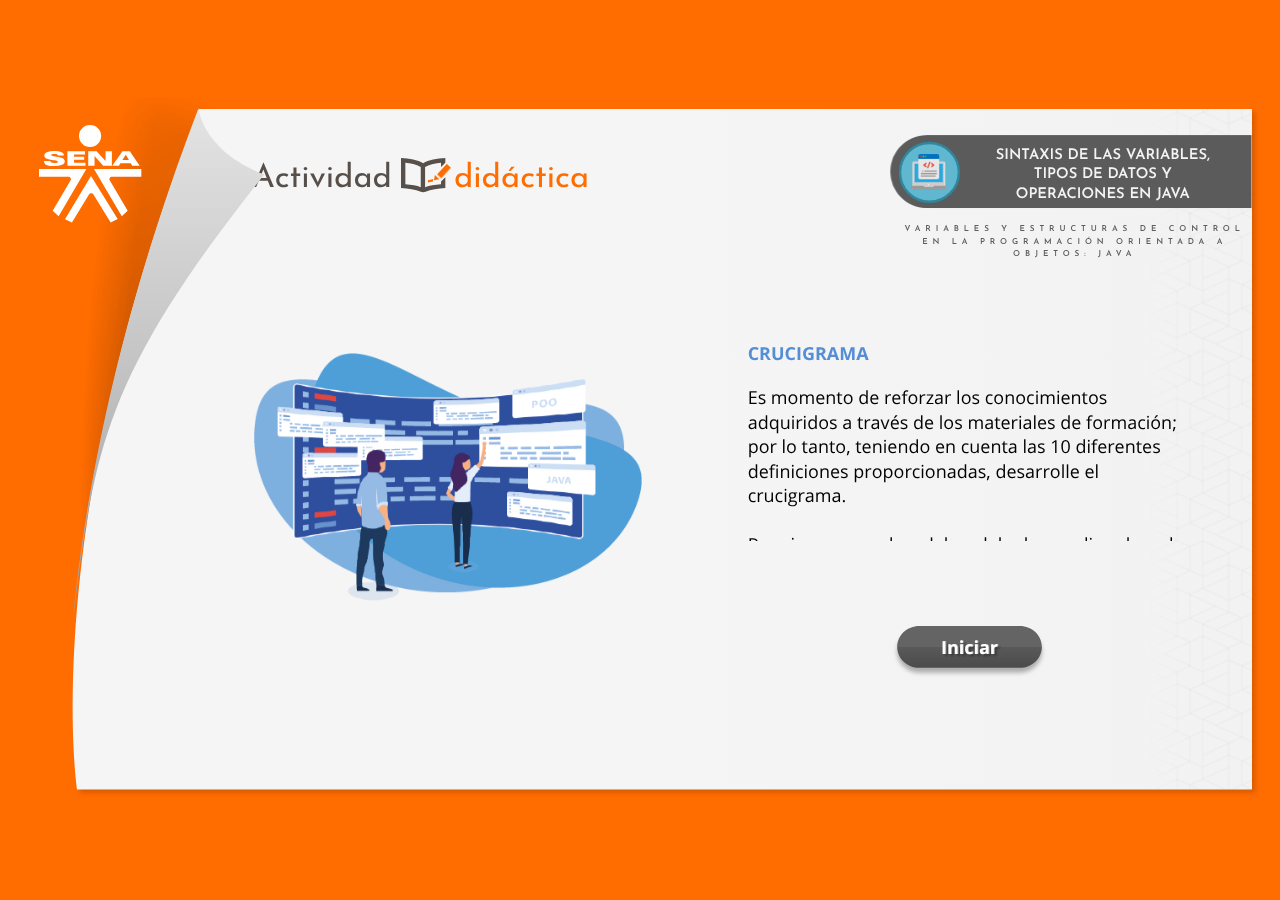
<file: public/media/actividad-1/index.html>
<!DOCTYPE html>
<html lang="es">
<head>
  <meta charset="utf-8">
  <!-- Creado con Storyline 360 - http://www.articulate.com  -->
  <!-- version: 3.40.22208.0 -->
  <title>Actividad did&#225;ctica AA2</title>
  <meta http-equiv="x-ua-compatible" content="IE=edge" />
  <link rel="icon" type="image/svg+xml" href="../../assets/images/logos/senaLogo.svg">
  <meta name="viewport" content="width=device-width, initial-scale=1.0, user-scalable=no, shrink-to-fit=no, minimal-ui" />
  <meta name="apple-mobile-web-app-capable" content="yes" />
  <style>
    html, body { height: 100%; padding: 0; margin: 0 }
    #app { height: 100%; width: 100%; }
  </style>
  
  <script>window.THREE = { };</script>
</head>
<body style="background: #FF6C00" class="cs-HTML theme-classic">
  <!-- 360 -->
  <script>!function(e){function n(e,i){return e.test(i)}function i(e){var i=e||navigator.userAgent,o=i.split("[FBAN");if(void 0!==o[1]&&(i=o[0]),this.apple={phone:n(t,i),ipod:n(d,i),tablet:!n(t,i)&&n(s,i),device:n(t,i)||n(d,i)||n(s,i)},this.amazon={phone:n(h,i),tablet:!n(h,i)&&n(a,i),device:n(h,i)||n(a,i)},this.android={phone:n(h,i)||n(b,i),tablet:!n(h,i)&&!n(b,i)&&(n(a,i)||n(r,i)),device:n(h,i)||n(a,i)||n(b,i)||n(r,i)},this.windows={phone:n(l,i),tablet:n(p,i),device:n(l,i)||n(p,i)},this.other={blackberry:n(f,i),blackberry10:n(u,i),opera:n(c,i),firefox:n(A,i),chrome:n(w,i),device:n(f,i)||n(u,i)||n(c,i)||n(A,i)||n(w,i)},this.seven_inch=n(v,i),this.any=this.apple.device||this.android.device||this.windows.device||this.other.device||this.seven_inch,this.phone=this.apple.phone||this.android.phone||this.windows.phone,this.tablet=this.apple.tablet||this.android.tablet||this.windows.tablet,"undefined"==typeof window)return this}function o(){var e=new i;return e.Class=i,e}var t=/iPhone/i,d=/iPod/i,s=/iPad/i,b=/(?=.*\bAndroid\b)(?=.*\bMobile\b)/i,r=/Android/i,h=/(?=.*\bAndroid\b)(?=.*\bSD4930UR\b)/i,a=/(?=.*\bAndroid\b)(?=.*\b(?:KFOT|KFTT|KFJWI|KFJWA|KFSOWI|KFTHWI|KFTHWA|KFAPWI|KFAPWA|KFARWI|KFASWI|KFSAWI|KFSAWA)\b)/i,l=/IEMobile/i,p=/(?=.*\bWindows\b)(?=.*\bARM\b)/i,f=/BlackBerry/i,u=/BB10/i,c=/Opera Mini/i,w=/(CriOS|Chrome)(?=.*\bMobile\b)/i,A=/(?=.*\bFirefox\b)(?=.*\bMobile\b)/i,v=new RegExp("(?:Nexus 7|BNTV250|Kindle Fire|Silk|GT-P1000)","i");"undefined"!=typeof module&&module.exports&&"undefined"==typeof window?module.exports=i:"undefined"!=typeof module&&module.exports&&"undefined"!=typeof window?module.exports=o():"function"==typeof define&&define.amd?define("isMobile",[],e.isMobile=o()):e.isMobile=o()}(this);
    window.isMobile.apple.tablet = window.isMobile.apple.tablet ||
      (navigator.platform === 'MacIntel' && navigator.maxTouchPoints > 1);
    window.isMobile.apple.device = window.isMobile.apple.device || window.isMobile.apple.tablet;
    window.isMobile.tablet = window.isMobile.tablet || window.isMobile.apple.tablet;
    window.isMobile.any = window.isMobile.any || window.isMobile.apple.tablet;
  </script>

  <div id="focus-sink" aria-hidden="true" tabIndex=-1"></div>

  <div id="preso"></div>
  <script>
    window.DS = {};
    window.globals = {
      DATA_PATH_BASE: '',
      HAS_FRAME: true,
      HAS_SLIDE: true,

      lmsPresent: false,
      tinCanPresent: false,
      cmi5Present: false,
      aoSupport: false,
      scale: 'show all',
      captureRc: false,
      browserSize: 'optimal',
      bgColor: '#FF6C00',
      features: '',
      themeName: 'classic',
      preloaderColor: '#FFFFFF',
      suppressAnalytics: false,
      productChannel: 'stable',
      publishSource: 'storyline',
      aid: 'aid|a6cfc49f-d8f5-4035-9c64-030bba8ba580',
      cid: 'fcc8a544-0a22-48d9-8f76-940141df34c8',
      playerVersion: '3.40.22208.0',
      maxIosVideoElements: 5,

      
      parseParams: function(qs) {
        if (window.globals.parsedParams != null) {
          return window.globals.parsedParams;
        }
        qs = (qs || window.location.search.substr(1)).split('+').join(' ');
        var params = {},
            tokens,
            re = /[?&]?([^=]+)=([^&]*)/g;

        while (tokens = re.exec(qs)) {
          params[decodeURIComponent(tokens[1]).trim()] =
            decodeURIComponent(tokens[2]).trim();
        }
        window.globals.parsedParams = params;
        return params;
      }

    };

    (function() {

      var classTypes = [ 'desktop', 'mobile', 'phone', 'tablet' ];

      var addDeviceClasses = function(prefix, testObj) {
        var curr, i;
        for (i = 0; i < classTypes.length; i++) {
          curr = classTypes[i];
          if (testObj[curr]) {
            document.body.classList.add(prefix + curr);
          }
        }
      };

      var params = window.globals.parseParams(),
          isDevicePreview = params.devicepreview === '1',
          isPhoneOverride = params.deviceType === 'phone' || (isDevicePreview && params.phone == '1'),
          isTabletOverride = (params.deviceType === 'tablet' || isDevicePreview) && !isPhoneOverride,
          isMobileOverride = isPhoneOverride || isTabletOverride;

      var deviceView = {
        desktop: !window.isMobile.any && !isMobileOverride,
        mobile: window.isMobile.any || isMobileOverride,
        phone: isPhoneOverride || (window.isMobile.phone && !isTabletOverride),
        tablet: isTabletOverride || window.isMobile.tablet
      };

      window.globals.deviceView = deviceView;
      window.isMobile.desktop = !window.isMobile.any;
      window.isMobile.mobile = window.isMobile.any;

      addDeviceClasses('view-', deviceView);

    })();
  </script>
  
  <script src='story_content/user.js' type=text/javascript></script>
  <div class="slide-loader"></div>

  <script type="text/javascript">
    if (window.globals.deviceView.isMobile) { var doc = document, loader = doc.body.querySelector('.slide-loader'); [ 1, 2, 3 ].forEach(function(n) { var d = doc.createElement('div'); d.style.backgroundColor = window.globals.preloaderColor; d.classList.add('mobile-loader-dot'); d.classList.add('dot' + n); loader.appendChild(d); }); }
  </script>

  <div class="mobile-load-title-overlay" style="display: none">
    <div class="mobile-load-title">AA2 - Actividad did&#225;ctica</div>
  </div>

  <div class="mobile-chrome-warning"></div>

  <script>
    
    if (window.autoSpider && window.vInterfaceObject) {
      document.querySelector('.mobile-load-title-overlay').style.display = 'none';
    }
  </script>

  

  <link rel="stylesheet" href="html5/data/css/output.min.css" data-noprefix />
</body>
<script src="html5/lib/scripts/ds-bootstrap.min.js"></script>
</html>
</file>
<file: public/media/actividad-1/html5/data/css/output.min.css>
@font-face {
  font-family: 'Open SansBold CharsBold400ACAF1';
  src: url('[data-uri]');
  font-style: normal;
  font-weight: normal;
}
@font-face {
  font-family: 'Open Sans Charset1_ 6UaCCF59DEE';
  src: url('[data-uri]');
  font-style: normal;
  font-weight: normal;
}
@font-face {
  font-family: 'Josefin Sans Charset1_ B61E20A2';
  src: url('[data-uri]');
  font-style: normal;
  font-weight: normal;
}
@font-face {
  font-family: 'Josefin Sans SemiBoBold205FDE2A';
  src: url('[data-uri]');
  font-style: normal;
  font-weight: normal;
}
@font-face {
  font-family: 'Josefin Sans SemiBoBold165D205F';
  src: url('[data-uri]');
  font-style: normal;
  font-weight: normal;
}
@font-face {
  font-family: 'Arial Charset1_ 5dyqNZ356FA781A';
  src: url('[data-uri]');
  font-style: normal;
  font-weight: normal;
}
@font-face {
  font-family: 'ArialBold Charset1_Bold380AFAA3';
  src: url('[data-uri]');
  font-style: normal;
  font-weight: normal;
}
@font-face {
  font-family: 'Open SansBoldItalItalic2C87A9B1';
  src: url('[data-uri]');
  font-style: normal;
  font-weight: normal;
}
@font-face {
  font-family: 'Open SansItalic CItalic84A744A4';
  src: url('[data-uri]');
  font-style: normal;
  font-weight: normal;
}
@font-face {
  font-family: 'Open Sans Charset0_v9TY33EDE6F2';
  src: url('[data-uri]');
  font-style: normal;
  font-weight: normal;
}
.cs-HTML {
  background: rgba(255, 108, 0, 1);
}
.cs-npnxnanbnsnfns00000000001 .cs-infopanel  {
  box-shadow: 0 1px 0 rgba(0, 0, 0, 1);
  background: rgba(255, 255, 255, 1);
}
.cs-npnxnanbnsnfns00000000001 .cs-infopanel .cs-link {
  color: rgba(124, 34, 128, 1);
}
.cs-npnxnanbnsnfns00000000001 .cs-infopanel .cs-link:hover {
  color: rgba(0, 0, 238, 1);
}
.cs-npnxnanbnsnfns00000000001 .cs-infopanel .cs-name {
  color: rgba(68, 68, 68, 1);
}
.cs-npnxnanbnsnfns00000000001 .cs-infopanel .cs-title {
  color: rgba(153, 153, 153, 1);
}
.cs-npnxnanbnsnfns00000000001 .cs-infopanelpopup  {
  box-shadow: 0 1px 0 rgba(0, 0, 0, 1);
  background: linear-gradient(180deg, rgba(29, 29, 29, 1) 0%, rgba(11, 11, 11, 1) 100%);
}
.cs-npnxnanbnsnfns00000000001 .cs-infopanelpopup .cs-link {
  color: rgba(255, 255, 255, 1);
}
.cs-npnxnanbnsnfns00000000001 .cs-infopanelpopup .cs-link:hover {
  color: rgba(117, 117, 117, 1);
}
.cs-npnxnanbnsnfns00000000001 .cs-infopanelpopup .cs-name {
  color: rgba(114, 114, 114, 1);
}
.cs-npnxnanbnsnfns00000000001 .cs-infopanelpopup .cs-bio {
  color: rgba(255, 255, 255, 1);
}
.cs-npnxnanbnsnfns00000000001 .cs-timer  {
  color: rgba(255, 255, 255, 1);
}
.cs-npnxnanbnsnfns00000000001 .cs-duration stop:first-child {
  stop-color: rgba(0, 215, 255, 1);
}
.cs-npnxnanbnsnfns00000000001 .cs-duration stop:last-child {
  stop-color: rgba(0, 171, 255, 1);
}
.cs-npnxnanbnsnfns00000000001 .cs-elapsed stop:first-child {
  stop-color: rgba(254, 227, 71, 1);
}
.cs-npnxnanbnsnfns00000000001 .cs-elapsed stop:last-child {
  stop-color: rgba(252, 204, 42, 1);
}
.cs-npnxnanbnsnfns00000000001 .cs-timer .cs-pie .cs-innerstroke {
  stroke: rgba(255, 255, 255, 1);
}
.cs-npnxnanbnsnfns00000000001 .cs-timer .cs-pie .cs-innerborder {
  stroke: rgba(204, 204, 204, 1);
}
.cs-npnxnanbnsnfns00000000001 .cs-window  {
  box-shadow: 0 8px 5px rgba(0, 0, 0, 0.2);
  border-color: rgba(29, 29, 29, 1);
  background: rgba(42, 42, 42, 1);
  color: rgba(255, 255, 255, 1);
}
.cs-npnxnanbnsnfns00000000001 .cs-window .cs-diva {
  border-color: rgba(49, 49, 49, 1);
}
.cs-npnxnanbnsnfns00000000001 .cs-window .cs-divb {
  border-color: rgba(14, 14, 14, 1);
}
.cs-npnxnanbnsnfns00000000001 .cs-editor .cs-editor-slide {
  color: rgba(255, 255, 255, 1);
}
.cs-npnxnanbnsnfns00000000001 .cs-editor .cs-editor-html {
  color: rgba(255, 255, 255, 1);
}
.cs-npnxnanbnsnfns00000000001 .cs-editor .cs-editor-button {
  text-shadow: 0 1px 0 rgba(0, 0, 0, 1);
  color: rgba(255, 255, 255, 1);
  border-color: rgba(3, 3, 3, 1);
  background: linear-gradient(180deg, rgba(51, 51, 51, 1) 0%, rgba(20, 20, 20, 1) 100%);
}
.cs-npnxnanbnsnfns00000000001 .cs-editor .cs-editor-button:hover {
  background: linear-gradient(180deg, rgba(58, 58, 58, 1) 0%, rgba(12, 12, 12, 1) 100%);
}
.cs-npnxnanbnsnfns00000000001 .cs-editor .cs-editor-button:active {
  background: linear-gradient(180deg, rgba(20, 20, 20, 1) 0%, rgba(50, 50, 50, 1) 100%);
}
.cs-npnxnanbnsnfns00000000001 .cs-listitem  {
  color: rgba(255, 255, 255, 1);
  border-color: rgba(52, 52, 52, 1);
}
.cs-npnxnanbnsnfns00000000001 .cs-listitem.cs-viewed {
  color: rgba(135, 135, 135, 1);
}
.cs-npnxnanbnsnfns00000000001 .cs-listitem.cs-selected {
  color: rgba(255, 255, 255, 1);
  background: rgba(63, 63, 63, 1);
}
.cs-npnxnanbnsnfns00000000001 .cs-listitem.cs-selected:hover {
  background: rgba(63, 63, 63, 1);
}
.cs-npnxnanbnsnfns00000000001 .cs-listitem.cs-selected.hover {
  background: rgba(63, 63, 63, 1);
}
.cs-npnxnanbnsnfns00000000001 .cs-listitem.cs-selected:focus {
  background: rgba(63, 63, 63, 1);
}
.cs-npnxnanbnsnfns00000000001 .cs-listitem .cs-icon-carrot {
  fill: rgba(255, 255, 255, 1);
}
.cs-npnxnanbnsnfns00000000001 .cs-listitem .cs-icon-carrot .cs-shadow {
  fill: rgba(0, 0, 0, 1);
}
.cs-npnxnanbnsnfns00000000001 .cs-listitem:hover {
  background: rgba(49, 49, 49, 1);
}
.cs-npnxnanbnsnfns00000000001 .cs-listitem.hover {
  background: rgba(49, 49, 49, 1);
}
.cs-npnxnanbnsnfns00000000001 .cs-listitem:focus {
  background: rgba(49, 49, 49, 1);
}
.cs-npnxnanbnsnfns00000000001 .cs-glossary  {
  color: rgba(255, 255, 255, 1);
}
.cs-npnxnanbnsnfns00000000001 .cs-glossary .cs-scrolling-panel {
  background: rgba(51, 51, 51, 1);
}
.cs-npnxnanbnsnfns00000000001 .cs-glossary .cs-term.cs-selected .cs-choice-list-trigger {
  color: rgba(255, 255, 255, 1);
  background: rgba(63, 63, 63, 1);
}
.cs-npnxnanbnsnfns00000000001 .cs-glossary .cs-term.cs-selected .cs-choice-list-trigger:focus {
  color: rgba(255, 255, 255, 1);
  background: rgba(63, 63, 63, 1);
}
.cs-npnxnanbnsnfns00000000001 .cs-glossary .cs-term:hover .cs-choice-list-trigger {
  background: rgba(28, 28, 28, 1);
}
.cs-npnxnanbnsnfns00000000001 .cs-glossary .cs-term.hover .cs-choice-list-trigger {
  background: rgba(28, 28, 28, 1);
}
.cs-npnxnanbnsnfns00000000001 .cs-glossary .cs-term .cs-choice-list-trigger:focus {
  background: rgba(28, 28, 28, 1);
}
.cs-npnxnanbnsnfns00000000001 .cs-glossary .cs-diva {
  border-color: rgba(61, 61, 61, 1);
}
.cs-npnxnanbnsnfns00000000001 .cs-glossary .cs-divb {
  border-color: rgba(32, 32, 32, 1);
}
.cs-npnxnanbnsnfns00000000001 .cs-glossary .cs-divc {
  border-color: rgba(61, 61, 61, 1);
}
.cs-npnxnanbnsnfns00000000001 .cs-glossary .cs-heading {
  color: rgba(255, 255, 255, 1);
}
.cs-npnxnanbnsnfns00000000001 .cs-resource .cs-separator {
  border-color: rgba(44, 44, 44, 1);
}
.cs-npnxnanbnsnfns00000000001 .cs-outline  {
  color: rgba(255, 255, 255, 1);
}
.cs-npnxnanbnsnfns00000000001 .cs-outline .cs-diva {
  border-color: rgba(28, 28, 28, 1);
}
.cs-npnxnanbnsnfns00000000001 .cs-outline .cs-divb {
  border-color: rgba(54, 54, 54, 1);
}
.cs-npnxnanbnsnfns00000000001 .cs-outline .cs-divc {
  border-color: rgba(52, 52, 52, 1);
}
.cs-npnxnanbnsnfns00000000001 .cs-outline .cs-search-filter:hover {
  color: rgba(117, 117, 117, 1);
}
.cs-npnxnanbnsnfns00000000001 .cs-outline .cs-search-filter.hover {
  color: rgba(117, 117, 117, 1);
}
.cs-npnxnanbnsnfns00000000001 .cs-transcript  {
  color: rgba(255, 255, 255, 1);
}
.cs-npnxnanbnsnfns00000000001 .cs-transcript .cs-div {
  border-color: rgba(44, 44, 44, 1);
}
.cs-npnxnanbnsnfns00000000001 .cs-tabs:not(.topmenu-item) {
  color: rgba(114, 114, 114, 1);
}
.cs-npnxnanbnsnfns00000000001 .cs-tabs .cs-inner-button:not(.topmenu-item) {
  text-shadow: 0 1px 0 rgba(0, 0, 0, 1);
}
.cs-npnxnanbnsnfns00000000001 .cs-tabs:hover:not(.topmenu-item) {
  color: rgba(82, 84, 84, 1);
}
.cs-npnxnanbnsnfns00000000001 .cs-tabs.cs-selected {
  background: rgba(36, 36, 36, 1);
  color: rgba(255, 255, 255, 1);
}
.cs-npnxnanbnsnfns00000000001 .cs-seekcontrol  {
  background: linear-gradient(180deg, rgba(51, 51, 51, 1) 0%, rgba(20, 20, 20, 1) 100%);
  border-color: rgba(3, 3, 3, 1);
}
.cs-npnxnanbnsnfns00000000001 .cs-seekcontrol .cs-button:hover .cs-icon {
  fill: rgba(255, 255, 255, 1);
}
.cs-npnxnanbnsnfns00000000001 .cs-seekcontrol .cs-button.hover .cs-icon {
  fill: rgba(255, 255, 255, 1);
}
.cs-npnxnanbnsnfns00000000001 .cs-seekcontrol .cs-button .cs-icon-shadow {
  fill: rgba(0, 0, 0, 1);
}
.cs-npnxnanbnsnfns00000000001 .cs-seekcontrol .cs-button .cs-icon {
  fill: rgba(255, 255, 255, 1);
}
.cs-npnxnanbnsnfns00000000001 .cs-seekcontrol .cs-seek .cs-fill {
  background: rgba(255, 255, 255, 1);
}
.cs-npnxnanbnsnfns00000000001 .cs-seekcontrol .cs-seek {
  background: rgba(34, 34, 34, 1);
  border-color: rgba(26, 26, 26, 1);
}
.cs-npnxnanbnsnfns00000000001 .cs-searchinput .cs-input {
  color: rgba(45, 45, 45, 1);
  border-color: rgba(32, 32, 32, 1);
  background: rgba(255, 255, 255, 1);
}
.cs-npnxnanbnsnfns00000000001 .cs-searchinput .cs-input:focus {
  color: rgba(45, 45, 45, 1);
  background: rgba(255, 255, 255, 1);
}
.cs-npnxnanbnsnfns00000000001 .cs-searchinput .cs-input:hover {
  box-shadow: inset 0 0 1px 0 rgba(235, 148, 113, 0);
}
.cs-npnxnanbnsnfns00000000001 .cs-searchinput .cs-input.hover {
  box-shadow: inset 0 0 1px 0 rgba(235, 148, 113, 0);
}
.cs-npnxnanbnsnfns00000000001 .cs-searchinput .cs-button .cs-icon {
  fill: rgba(255, 255, 255, 1);
}
.cs-npnxnanbnsnfns00000000001 .cs-searchinput .cs-button:hover {
  fill: linear-gradient(180deg, rgba(58, 58, 58, 1) 0%, rgba(12, 12, 12, 1) 100%);
}
.cs-npnxnanbnsnfns00000000001 .cs-searchinput .cs-button.hover {
  fill: linear-gradient(180deg, rgba(58, 58, 58, 1) 0%, rgba(12, 12, 12, 1) 100%);
}
.cs-npnxnanbnsnfns00000000001 .cs-menu  {
  box-shadow: 0 1px 0 rgba(14, 14, 14, 1);
  background: rgba(36, 36, 36, 1);
}
.cs-npnxnanbnsnfns00000000001 .cs-topmenu-item.active .cs-tab {
  background: rgba(36, 36, 36, 1);
}
.cs-npnxnanbnsnfns00000000001 .cs-logo  {
  box-shadow: 0 1px 0 rgba(0, 0, 0, 1);
  background: rgba(255, 255, 255, 1);
}
.cs-npnxnanbnsnfns00000000001 .cs-checkbox  {
  color: rgba(255, 255, 255, 1);
}
.cs-npnxnanbnsnfns00000000001 .cs-checkbox:hover {
  border-color: rgba(156, 156, 156, 1);
}
.cs-npnxnanbnsnfns00000000001 .cs-checkbox.hover {
  border-color: rgba(156, 156, 156, 1);
}
.cs-npnxnanbnsnfns00000000001 .cs-checkbox .cs-box {
  color: rgba(255, 255, 255, 1);
  border-color: rgba(22, 22, 22, 1);
}
.cs-npnxnanbnsnfns00000000001 .cs-checkbox .cs-box:checked::after {
  color: rgba(43, 196, 0, 1);
}
.cs-npnxnanbnsnfns00000000001 .cs-button  {
  text-shadow: 0 1px 0 rgba(255, 108, 0, 1);
  color: rgba(255, 255, 255, 1);
  border-color: rgba(255, 255, 255, 1);
  background: linear-gradient(180deg, rgba(255, 108, 0, 1) 0%, rgba(255, 108, 0, 1) 100%);
  box-shadow: 0 1px 0 rgba(255, 108, 0, 1);
}
.cs-npnxnanbnsnfns00000000001 .cs-button .cs-icon {
  fill: rgba(255, 255, 255, 1);
}
.cs-npnxnanbnsnfns00000000001 .cs-button .cs-icon-shadow {
  fill: rgba(255, 108, 0, 1);
}
.cs-npnxnanbnsnfns00000000001 .cs-button:hover {
  background: linear-gradient(180deg, rgba(90, 90, 90, 1) 0%, rgba(90, 90, 90, 1) 100%);
}
.cs-npnxnanbnsnfns00000000001 .cs-button.hover {
  background: linear-gradient(180deg, rgba(90, 90, 90, 1) 0%, rgba(90, 90, 90, 1) 100%);
}
.cs-npnxnanbnsnfns00000000001 .cs-button:active {
  background: linear-gradient(180deg, rgba(255, 108, 0, 1) 0%, rgba(255, 108, 0, 1) 100%);
}
.cs-npnxnanbnsnfns00000000001 .cs-button.cs-disabled:hover {
  background: linear-gradient(180deg, rgba(255, 108, 0, 1) 0%, rgba(255, 108, 0, 1) 100%);
}
.cs-npnxnanbnsnfns00000000001 .cs-button.cs-disabled.hover {
  background: linear-gradient(180deg, rgba(255, 108, 0, 1) 0%, rgba(255, 108, 0, 1) 100%);
}
.cs-npnxnanbnsnfns00000000001 .cs-button.cs-disabled:active {
  background: linear-gradient(180deg, rgba(255, 108, 0, 1) 0%, rgba(255, 108, 0, 1) 100%);
}
.cs-npnxnanbnsnfns00000000001 .cs-button.cs-volume:hover {
  background: linear-gradient(180deg, rgba(255, 108, 0, 1) 0%, rgba(255, 108, 0, 1) 100%);
}
.cs-npnxnanbnsnfns00000000001 .cs-button.cs-volume.hover {
  background: linear-gradient(180deg, rgba(255, 108, 0, 1) 0%, rgba(255, 108, 0, 1) 100%);
}
.cs-npnxnanbnsnfns00000000001 .cs-button.cs-volume:active {
  background: linear-gradient(180deg, rgba(255, 108, 0, 1) 0%, rgba(255, 108, 0, 1) 100%);
}
.cs-npnxnanbnsnfns00000000001.cs-base  {
  color: rgba(255, 255, 255, 1);
  border-color: rgba(255, 108, 0, 1);
  background: linear-gradient(180deg, rgba(255, 108, 0, 1) 0%, rgba(255, 108, 0, 1) 100%);
}
.cs-npnxnanbnsnfns00000000001.cs-base .cs-separator .cs-diva {
  background: rgba(14, 14, 14, 1);
}
.cs-npnxnanbnsnfns00000000001.cs-base .cs-separator .cs-divb {
  background: rgba(49, 49, 49, 1);
}
.cs-npnxnanbnsnfns00000000001.cs-base .cs-topmenu-item.active .cs-tab {
  border-color: rgba(14, 14, 14, 1);
}
.cs-npnxnanbnsnfns00000000001.cs-base .cs-topmenu-item.active .cs-panel {
  border-color: rgba(14, 14, 14, 1);
}
.cs-npnxnanbnsnfns00000000001.cs-base .cs-left {
  background: linear-gradient(180deg, rgba(27, 27, 27, 1) 0%, rgba(10, 10, 10, 1) 100%);
}
.cs-npnxnanbnsnfns00000000001.cs-base .cs-area-primary .cs-slide-container {
  background: linear-gradient(180deg, rgba(255, 108, 0, 1) 0%, rgba(255, 108, 0, 1) 100%);
}
.cs-npnxnanbnsnfns00000000001 .cs-volume::-moz-range-thumb {
  border-color: rgba(28, 28, 28, 1);
  box-shadow: inset 0 0 1px 0 rgba(90, 90, 90, 1);
  background: rgba(76, 76, 76, 1);
}
.cs-npnxnanbnsnfns00000000001 .cs-volume::-ms-thumb {
  border-color: rgba(28, 28, 28, 1);
  box-shadow: inset 0 0 1px 0 rgba(90, 90, 90, 1);
  background: rgba(76, 76, 76, 1);
}
.cs-npnxnanbnsnfns00000000001 .cs-volume::-webkit-slider-thumb {
  border-color: rgba(28, 28, 28, 1);
  box-shadow: inset 0 0 1px 0 rgba(90, 90, 90, 1);
  background: rgba(76, 76, 76, 1);
}
.cs-npnxnanbnsnfns00000000001 .cs-volume::-moz-range-track {
  border-color: rgba(73, 73, 73, 1);
  background: rgba(49, 49, 49, 1);
}
.cs-npnxnanbnsnfns00000000001 .cs-volume::-ms-track {
  border-color: rgba(73, 73, 73, 1);
  background: rgba(49, 49, 49, 1);
}
.cs-npnxnanbnsnfns00000000001 .cs-volume::-webkit-slider-runnable-track {
  border-color: rgba(73, 73, 73, 1);
  background: rgba(49, 49, 49, 1);
}
body.show-focus .tab-focus-box {
  border-color: rgba(255, 255, 0, 1);
}
.skipnav {
  border-color: rgba(255, 255, 0, 1);
}
.fn-npnxnanbsnfns00000000001 {
  font-family: 'Open SansD6FFC9F9';
  -webkit-font-variant-ligatures: no-common-ligatures;
  font-variant-ligatures: no-common-ligatures;
}
.fn-pxabnsnfns00000000001 {
  font-family: 'Open SansD6FFC9F9';
  -webkit-font-variant-ligatures: no-common-ligatures;
  font-variant-ligatures: no-common-ligatures;
}
.fn-npxnabnsnfns00000000001 {
  font-family: 'Open SansD6FFC9F9';
  -webkit-font-variant-ligatures: no-common-ligatures;
  font-variant-ligatures: no-common-ligatures;
}
.fn-npnxnanbnsnfns00000000001 {
  font-family: 'Open SansD6FFC9F9';
  -webkit-font-variant-ligatures: no-common-ligatures;
  font-variant-ligatures: no-common-ligatures;
}
.fn-pxabnsnfns00000000000 {
  font-family: 'Open SansD6FFC9F9';
  -webkit-font-variant-ligatures: no-common-ligatures;
  font-variant-ligatures: no-common-ligatures;
}
@font-face {
  font-family: 'Open SansD6FFC9F9';
  src: url('[data-uri]');
  font-style: normal;
  font-weight: bold;
}
@font-face {
  font-family: 'Open SansD6FFC9F9';
  src: url('[data-uri]');
  font-style: normal;
  font-weight: normal;
}
.cs-InvalidPromptSlide .cs-6FlZ4QBAjvY-InvalidPromptSlide-btn0 {
  color: rgba(255, 255, 255, 1);
  border-color: rgba(3, 3, 3, 1);
  background: linear-gradient(180deg, rgba(51, 51, 51, 1) 0%, rgba(20, 20, 20, 1) 100%);
  text-shadow: 0 1px 0 rgba(0, 0, 0, 1);
}
.cs-InvalidPromptSlide .cs-6FlZ4QBAjvY-InvalidPromptSlide-btn0 .cs-html {
  color: rgba(255, 255, 255, 1);
}
.cs-InvalidPromptSlide .cs-6FlZ4QBAjvY-InvalidPromptSlide-btn0 .cs-slide {
  border-color: rgba(255, 255, 255, 1);
}
.cs-InvalidPromptSlide .cs-6FlZ4QBAjvY-InvalidPromptSlide-btn0:hover {
  background: linear-gradient(180deg, rgba(58, 58, 58, 1) 0%, rgba(12, 12, 12, 1) 100%);
}
.cs-InvalidPromptSlide .cs-6FlZ4QBAjvY-InvalidPromptSlide-btn0:active {
  background: linear-gradient(180deg, rgba(20, 20, 20, 1) 0%, rgba(50, 50, 50, 1) 100%);
}
.cs-PrintPromptSlide .cs-6FlZ4QBAjvY-PrintPromptSlide-btn0 {
  color: rgba(255, 255, 255, 1);
  border-color: rgba(3, 3, 3, 1);
  background: linear-gradient(180deg, rgba(51, 51, 51, 1) 0%, rgba(20, 20, 20, 1) 100%);
  text-shadow: 0 1px 0 rgba(0, 0, 0, 1);
}
.cs-PrintPromptSlide .cs-6FlZ4QBAjvY-PrintPromptSlide-btn0 .cs-html {
  color: rgba(255, 255, 255, 1);
}
.cs-PrintPromptSlide .cs-6FlZ4QBAjvY-PrintPromptSlide-btn0 .cs-slide {
  border-color: rgba(255, 255, 255, 1);
}
.cs-PrintPromptSlide .cs-6FlZ4QBAjvY-PrintPromptSlide-btn0:hover {
  background: linear-gradient(180deg, rgba(58, 58, 58, 1) 0%, rgba(12, 12, 12, 1) 100%);
}
.cs-PrintPromptSlide .cs-6FlZ4QBAjvY-PrintPromptSlide-btn0:active {
  background: linear-gradient(180deg, rgba(20, 20, 20, 1) 0%, rgba(50, 50, 50, 1) 100%);
}
.cs-ScrollPromptSlide .cs-6FlZ4QBAjvY-ScrollPromptSlide-btn0 {
  color: rgba(255, 255, 255, 1);
  border-color: rgba(3, 3, 3, 1);
  background: linear-gradient(180deg, rgba(51, 51, 51, 1) 0%, rgba(20, 20, 20, 1) 100%);
  text-shadow: 0 1px 0 rgba(0, 0, 0, 1);
}
.cs-ScrollPromptSlide .cs-6FlZ4QBAjvY-ScrollPromptSlide-btn0 .cs-html {
  color: rgba(255, 255, 255, 1);
}
.cs-ScrollPromptSlide .cs-6FlZ4QBAjvY-ScrollPromptSlide-btn0 .cs-slide {
  border-color: rgba(255, 255, 255, 1);
}
.cs-ScrollPromptSlide .cs-6FlZ4QBAjvY-ScrollPromptSlide-btn0:hover {
  background: linear-gradient(180deg, rgba(58, 58, 58, 1) 0%, rgba(12, 12, 12, 1) 100%);
}
.cs-ScrollPromptSlide .cs-6FlZ4QBAjvY-ScrollPromptSlide-btn0:active {
  background: linear-gradient(180deg, rgba(20, 20, 20, 1) 0%, rgba(50, 50, 50, 1) 100%);
}
.cs-ExternalInterfaceErrorSlide .cs-buttonOK {
  color: rgba(255, 255, 255, 1);
  border-color: rgba(3, 3, 3, 1);
  background: linear-gradient(180deg, rgba(51, 51, 51, 1) 0%, rgba(20, 20, 20, 1) 100%);
  text-shadow: 0 1px 0 rgba(0, 0, 0, 1);
}
.cs-ExternalInterfaceErrorSlide .cs-buttonOK .cs-html {
  color: rgba(255, 255, 255, 1);
}
.cs-ExternalInterfaceErrorSlide .cs-buttonOK .cs-slide {
  border-color: rgba(255, 255, 255, 1);
}
.cs-ExternalInterfaceErrorSlide .cs-buttonOK:hover {
  background: linear-gradient(180deg, rgba(58, 58, 58, 1) 0%, rgba(12, 12, 12, 1) 100%);
}
.cs-ExternalInterfaceErrorSlide .cs-buttonOK:active {
  background: linear-gradient(180deg, rgba(20, 20, 20, 1) 0%, rgba(50, 50, 50, 1) 100%);
}
</file>
